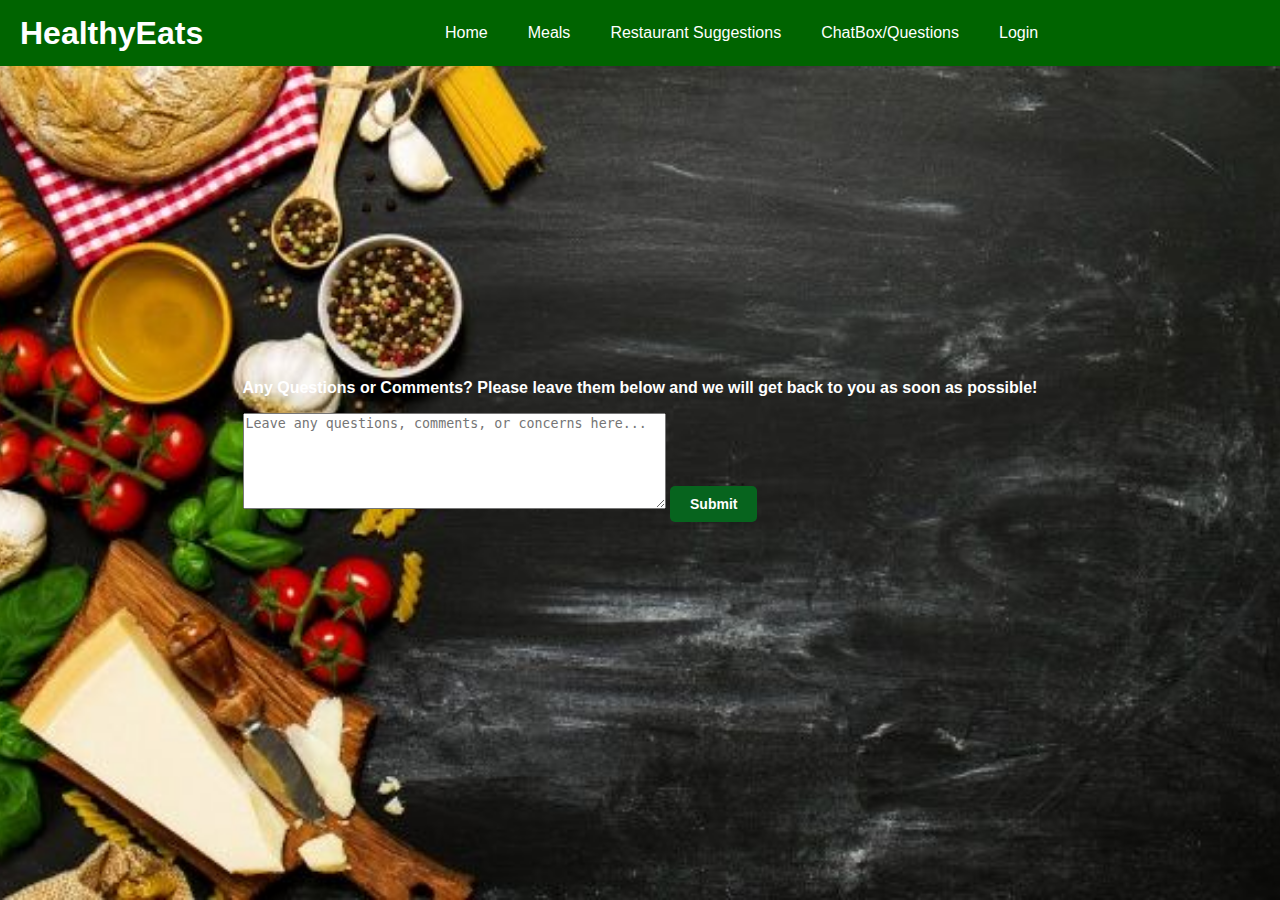
<file: chatbox.html>
<!DOCTYPE html>
<html lang="en">
<head>
    <meta charset="UTF-8">
    <meta name="viewport" content="width=device-width, initial-scale=1.0">
    <title>Chatbox</title>
    <link rel="stylesheet" href="styles.css">
    <script defer src="website.js"></script>
</head>
<body class="login-page">
    <nav class="title-bar">
         <a href="/" class="title-content">
            <h1>HealthyEats</h1>
        </a>
        <div class="navbar">
            <ul class="menu">
    <li><a href="index.html">Home</a></li>
    <li><a href="meals.html">Meals</a></li>
    <li><a href="suggestions.html">Restaurant Suggestions</a></li>
    <li><a href="chatbox.html">ChatBox/Questions</a></li>
    <li><a href="login.html">Login</a></li>
</ul>
        </div>
    </nav>
    <section id="questions">
        <p class="comments-text"><b>Any Questions or Comments? Please leave them below and we will get back to you as soon as possible!</b></p>
        <form action="/submit-question" method="post">
            <textarea id="questions" name="questions-asking" rows="6" cols="50" placeholder="Leave any questions, comments, or concerns here..."></textarea>
            <button type="submit" class="submit-button">Submit</button>
            <p id="Question successfully submitted, we will get back to you as soon as possible"></p> 
        </form>
    </section>
</body>
</html>
</file>
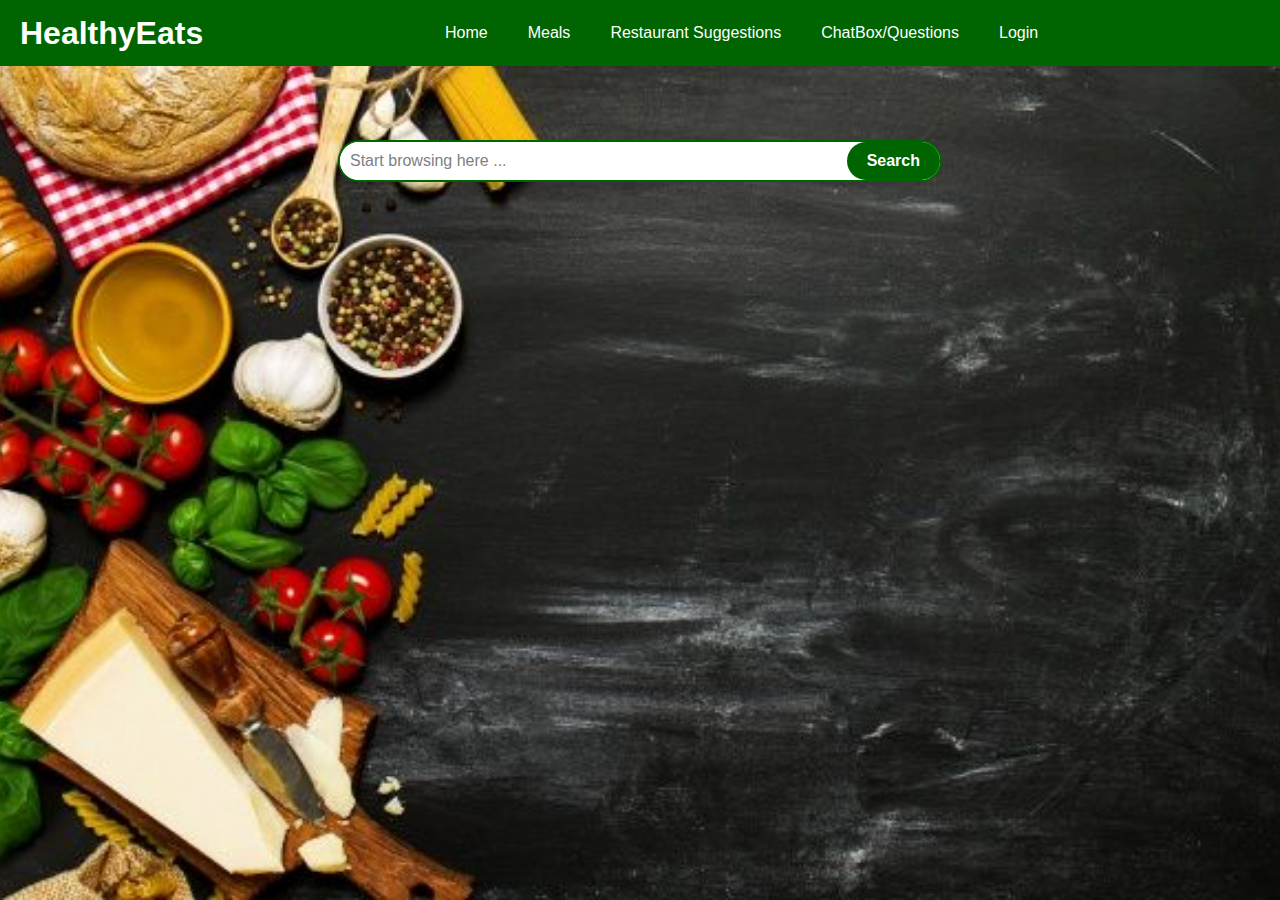
<file: displayrestaurants.html>
<!DOCTYPE html>
<html lang="en">
  <head>
    <meta charset="UTF-8" />
    <meta name="viewport" content="width=device-width, initial-scale=1.0" />
    <title>Restaurant Suggestions</title>
    <link rel="stylesheet" href="styles.css" />
  </head>
  <body class="meals-page">
    <nav class="title-bar">
      <a href="/" class="title-content">
        <h1>HealthyEats</h1>
      </a>
      <div class="navbar">
        <ul class="menu">
          <li><a href="index.html">Home</a></li>
          <li><a href="meals.html">Meals</a></li>
          <li><a href="suggestions.html">Restaurant Suggestions</a></li>
          <li><a href="chatbox.html">ChatBox/Questions</a></li>
          <li><a href="login.html">Login</a></li>
        </ul>
      </div>
    </nav>
    <div class="search-container">
      <form id="restaurant-form">
        <div id="restaurant-results"></div>
        <input
          type="text"
          id="restaurant-input"
          placeholder="Start browsing here ..." />
        <button id="restaurant-search-button" type="submit">Search</button>
      </form>
    </div>

    <!-- Search Results Section -->
    <div class="search-results">
      <!-- Restaurant Entries -->
      <div id="restaurant-results-container">
        <!-- Restaurant entries go here -->
      </div>
    </div>

    <div class="loader">
      <svg
        class="spinner"
        version="1.1"
        id="L9"
        xmlns="http://www.w3.org/2000/svg"
        xmlns:xlink="http://www.w3.org/1999/xlink"
        x="0px"
        y="0px"
        viewBox="0 0 100 100"
        enable-background="new 0 0 0 0"
        xml:space="preserve">
        <path
          fill="#fff"
          d="M73,50c0-12.7-10.3-23-23-23S27,37.3,27,50 M30.9,50c0-10.5,8.5-19.1,19.1-19.1S69.1,39.5,69.1,50">
          <animateTransform
            attributeName="transform"
            attributeType="XML"
            type="rotate"
            dur="1s"
            from="0 50 50"
            to="360 50 50"
            repeatCount="indefinite" />
        </path>
      </svg>
    </div>
    <script src="website.js"></script>
  </body>
</html>
</file>
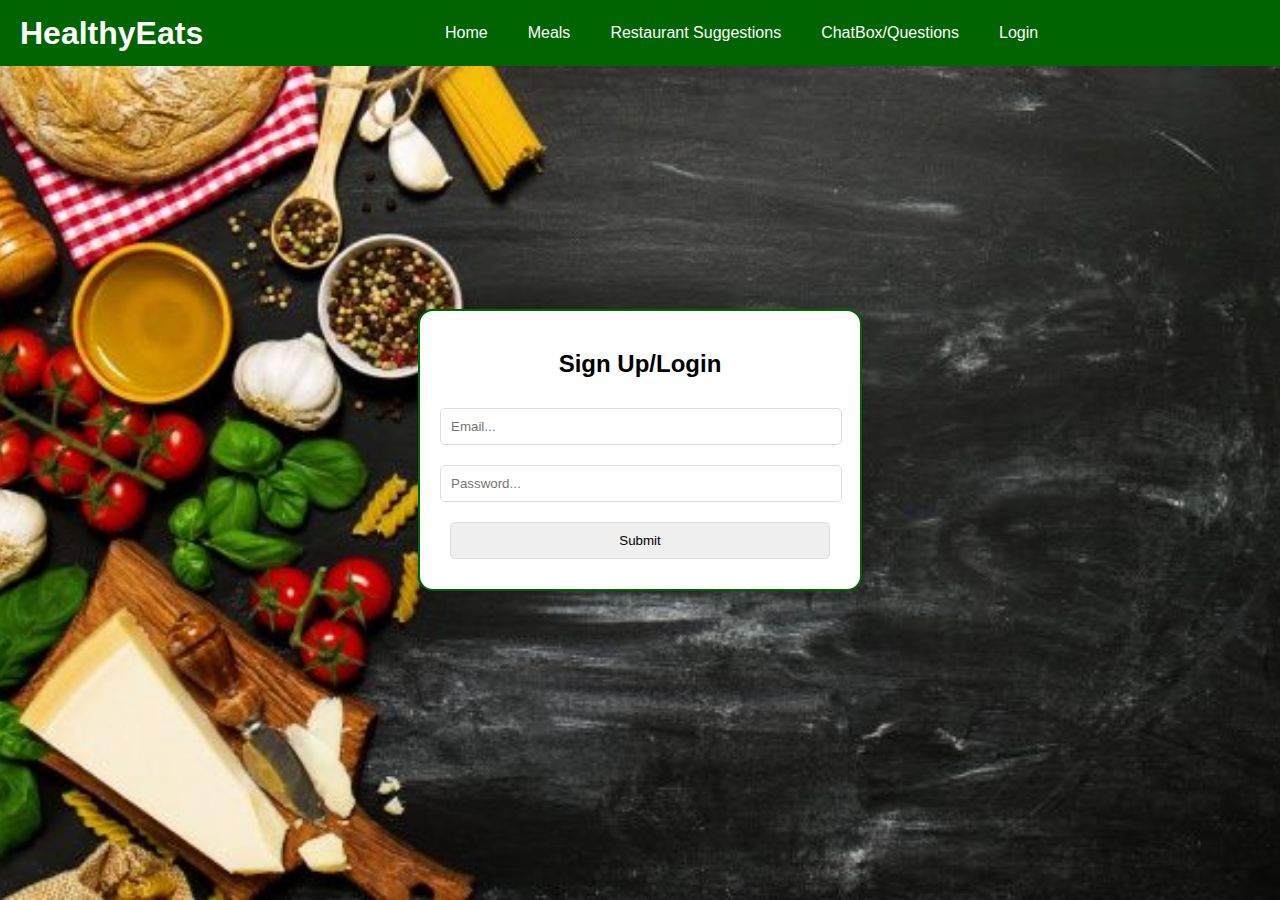
<file: login.html>
<!DOCTYPE html>
<html lang="en">
  <head>
    <meta charset="UTF-8" />
    <meta name="viewport" content="width=device-width, initial-scale=1.0" />
    <title>Login</title>
    <link rel="stylesheet" href="styles.css" />
  </head>
  <body class="login-page">
    <nav class="title-bar">
      <a href="/" class="title-content">
        <h1>HealthyEats</h1>
      </a>
      <div class="navbar">
        <ul class="menu">
          <li><a href="index.html">Home</a></li>
          <li><a href="meals.html">Meals</a></li>
          <li><a href="suggestions.html">Restaurant Suggestions</a></li>
          <li><a href="chatbox.html">ChatBox/Questions</a></li>
          <li><a href="login.html">Login</a></li>
        </ul>
      </div>
    </nav>
    <div class="login-box">
      <h2>Sign Up/Login</h2>
      <form method="post" id="login-form">
        <input type="email" name="email" id="email" placeholder="Email..." />
        <input
          type="password"
          name="password"
          id="password"
          placeholder="Password..." />
        <input type="submit" value="Submit" />
      </form>
    </div>

    <div class="loader">
      <svg
        class="spinner"
        version="1.1"
        id="L9"
        xmlns="http://www.w3.org/2000/svg"
        xmlns:xlink="http://www.w3.org/1999/xlink"
        x="0px"
        y="0px"
        viewBox="0 0 100 100"
        enable-background="new 0 0 0 0"
        xml:space="preserve">
        <path
          fill="#fff"
          d="M73,50c0-12.7-10.3-23-23-23S27,37.3,27,50 M30.9,50c0-10.5,8.5-19.1,19.1-19.1S69.1,39.5,69.1,50">
          <animateTransform
            attributeName="transform"
            attributeType="XML"
            type="rotate"
            dur="1s"
            from="0 50 50"
            to="360 50 50"
            repeatCount="indefinite" />
        </path>
      </svg>
    </div>
    <script src="website.js"></script>
  </body>
</html>
</file>
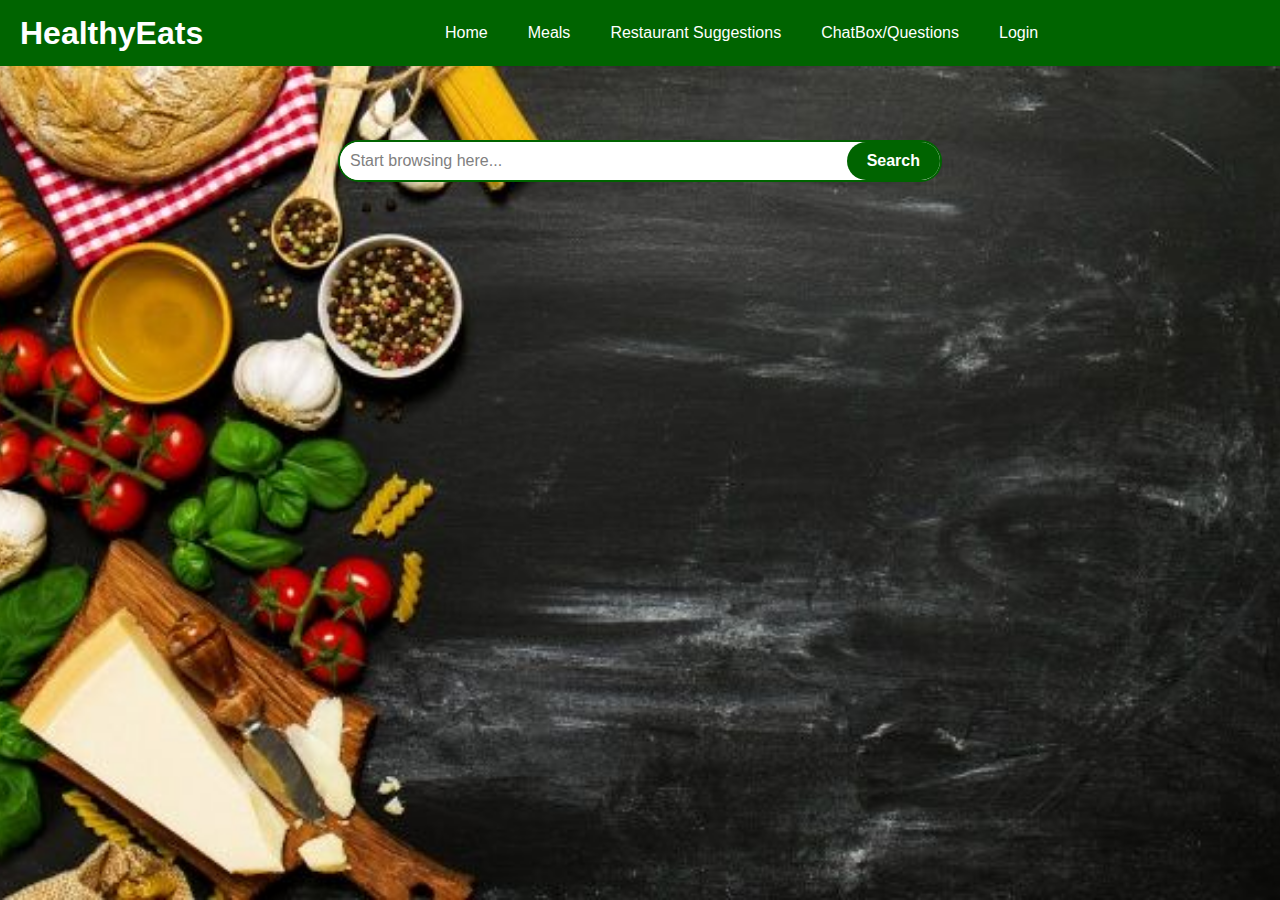
<file: meals.html>
<!DOCTYPE html>
<html lang="en">
  <head>
    <meta charset="UTF-8" />
    <meta name="viewport" content="width=device-width, initial-scale=1.0" />
    <title>Meals</title>
    <link rel="stylesheet" href="styles.css" />
  </head>
  <body class="meals-page">
    <nav class="title-bar">
      <a href="/" class="title-content">
        <h1>HealthyEats</h1>
      </a>
      <div class="navbar">
        <ul class="menu">
          <li><a href="index.html">Home</a></li>
          <li><a href="meals.html">Meals</a></li>
          <li><a href="suggestions.html">Restaurant Suggestions</a></li>
          <li><a href="chatbox.html">ChatBox/Questions</a></li>
          <li><a href="login.html">Login</a></li>
        </ul>
      </div>
    </nav>
    <div class="search-container">
      <form id="meal-form">
        <div id="meal-results"></div>
        <input type="text" id="Input" placeholder="Start browsing here..." />
        <button id="searchButton" type="submit">Search</button>
      </form>
    </div>

    <!-- Search Results Section -->
    <div class="search-results">
      <!-- Searched Meal -->

      <!-- <div class="meal-details">
                <h3 id="meal-name">Meal Name:</h3>
                <div id="meal-breakdown">
                    <h4>Nutritional Breakdown:</h4>
                    <ul>
                        <li>Calories: <span id="meal-calories">0</span> kcal</li>
                        <li>Carbohydrates: <span id="meal-carbohydrates">0</span> g</li>
                        <li>Fat: <span id="meal-fat">0</span> g</li>
                        <li>Protein: <span id="meal-protein">0</span> g</li>
                        <li>Sodium: <span id="meal-sodium">0</span> mg</li>
                        <li>Iron: <span id="meal-iron">0</span> mg</li>
                        <li>Cholesterol: <span id="meal-cholesterol">0</span> mg</li>
                    </ul>
                </div>
            </div> -->

      <!-- Alternative Meal -->
      <!-- <div class="meal-details">
                <h3 id="alternative-meal-name">Healthier alternative:</h3>
                <div id="alternative-meal-breakdown">
                    <h4>Nutritional Breakdown:</h4>
                    <ul>
                        <li>Calories: <span id="alternative-meal-calories">0</span> kcal</li>
                        <li>Carbohydrates: <span id="alternative-meal-carbohydrates">0</span> g</li>
                        <li>Fat: <span id="alternative-meal-fat">0</span> g</li>
                        <li>Protein: <span id="alternative-meal-protein">0</span> g</li>
                        <li>Sodium: <span id="alternative-meal-sodium">0</span> mg</li>
                        <li>Iron: <span id="alternative-meal-iron">0</span> mg</li>
                        <li>Cholesterol: <span id="alternative-meal-cholesterol">0</span> mg</li>
                    </ul>
                </div>
            </div> -->
    </div>

    <div class="loader">
      <svg
        class="spinner"
        version="1.1"
        id="L9"
        xmlns="http://www.w3.org/2000/svg"
        xmlns:xlink="http://www.w3.org/1999/xlink"
        x="0px"
        y="0px"
        viewBox="0 0 100 100"
        enable-background="new 0 0 0 0"
        xml:space="preserve">
        <path
          fill="#fff"
          d="M73,50c0-12.7-10.3-23-23-23S27,37.3,27,50 M30.9,50c0-10.5,8.5-19.1,19.1-19.1S69.1,39.5,69.1,50">
          <animateTransform
            attributeName="transform"
            attributeType="XML"
            type="rotate"
            dur="1s"
            from="0 50 50"
            to="360 50 50"
            repeatCount="indefinite" />
        </path>
      </svg>
    </div>
    <script src="website.js"></script>
  </body>
</html>
</file>
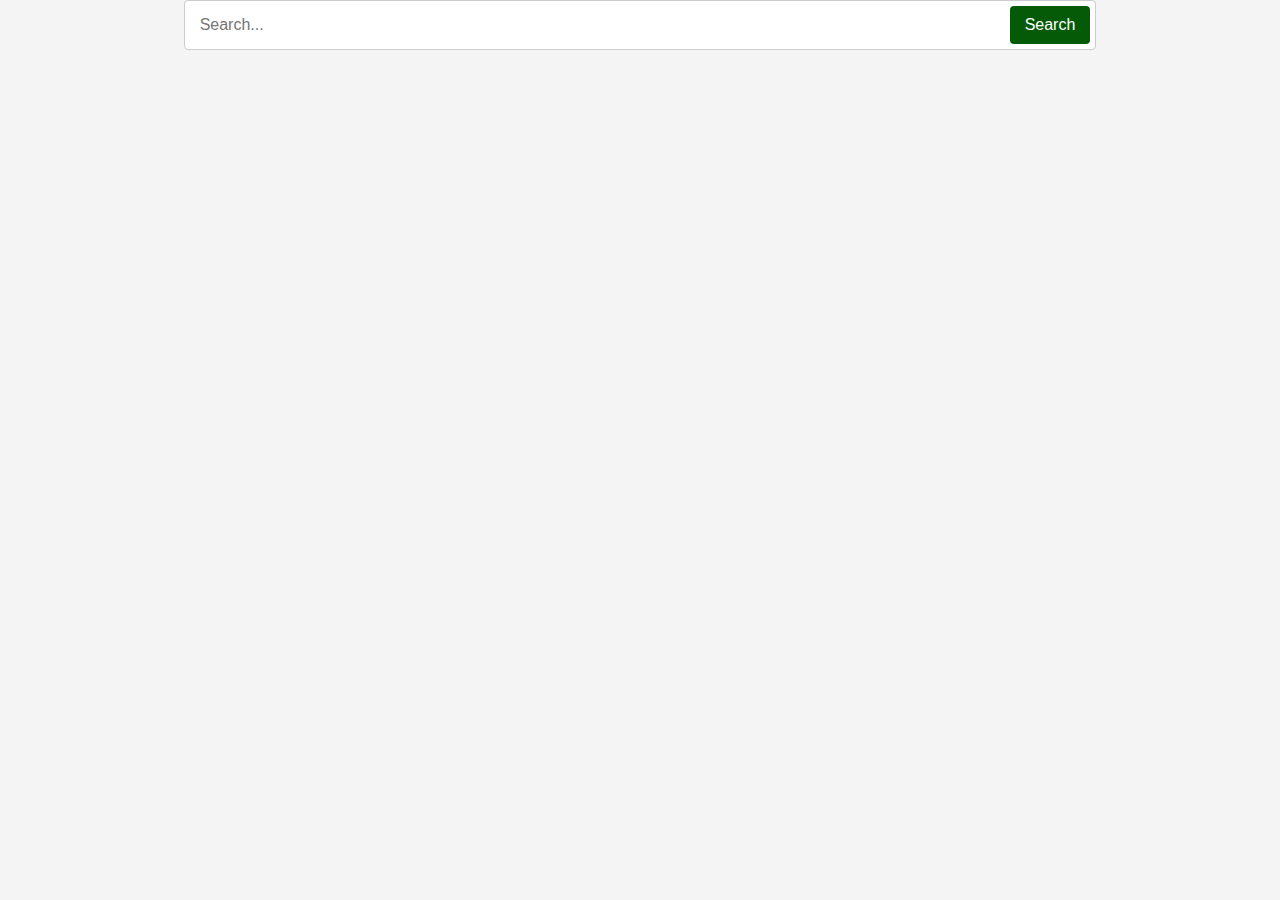
<file: searchbar.html>
<!DOCTYPE html>
<html lang="en">
  <head>
    <meta charset="UTF-8" />
    <meta name="viewport" content="width=device-width, initial-scale=1.0" />
    <title>Search Bar</title>
    <style>
      body {
        font-family: Arial, sans-serif;
        display: flex;
        justify-content: center;
        align-items: flex-start;
        height: 100vh;
        background-color: #f4f4f4;
        margin: 0;
      }
      .search-container {
        display: flex;
        align-items: center;
        border: 1px solid #ccc;
        border-radius: 4px;
        padding: 5px;
        background-color: #fff;
      }
      .search-container input[type='text'] {
        border: none;
        outline: none;
        padding: 10px;
        font-size: 16px;
        width: 800px;
      }
      .search-container button {
        background-color: #045a06;
        color: white;
        border: none;
        padding: 10px 15px;
        cursor: pointer;
        border-radius: 4px;
        font-size: 16px;
      }
      .search-container button:hover {
        background-color: #45a049;
      }
    </style>
  </head>
  <body>
    <div class="search-container">
      <input type="text" placeholder="Search..." />
      <button type="submit">Search</button>
    </div>
  </body>
</html>
</file>
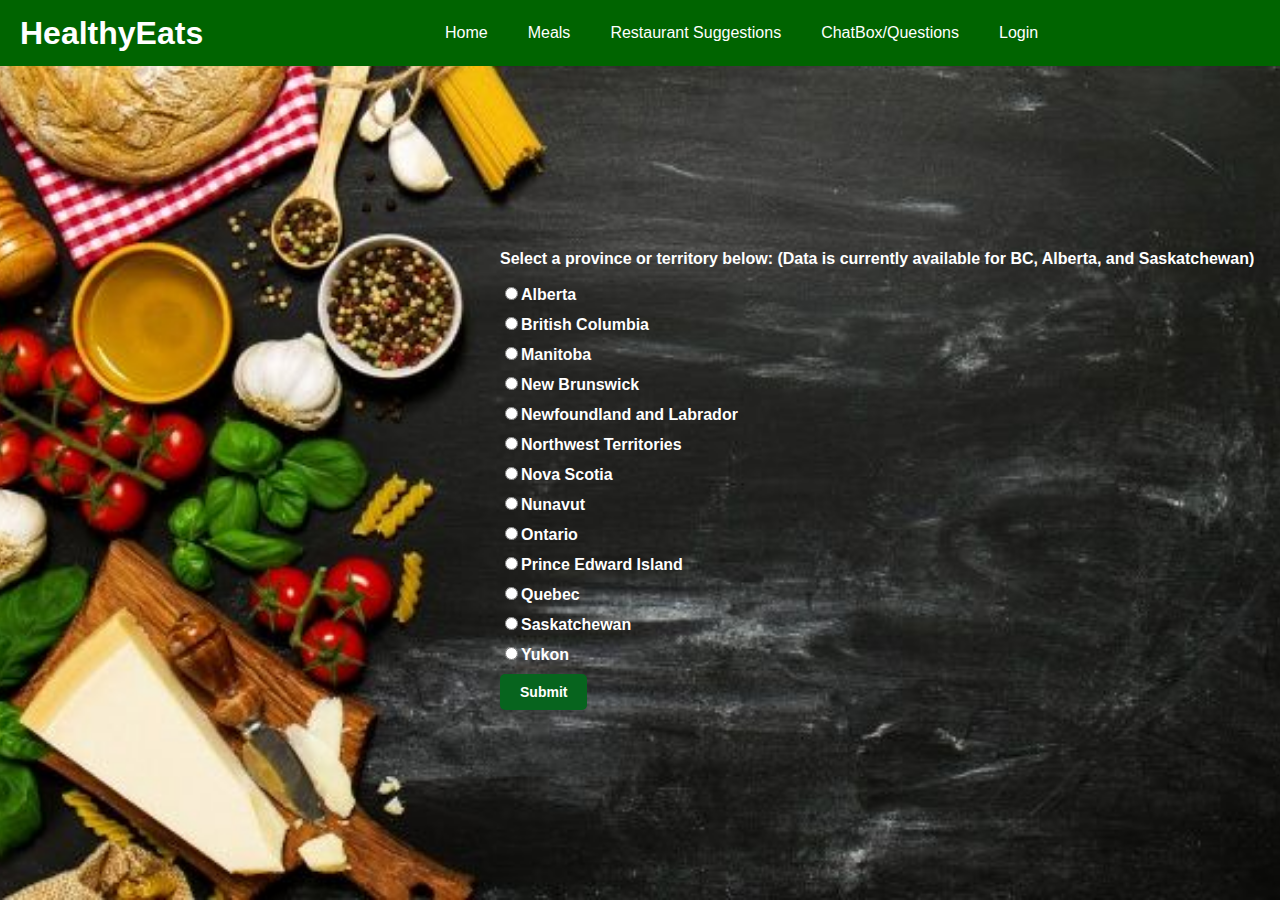
<file: suggestions.html>
<!DOCTYPE html>
<html lang="en">
<head>
    <meta charset="UTF-8">
    <meta name="viewport" content="width=device-width, initial-scale=1.0">
    <title>Restaurant Suggestions</title>
    <link rel="stylesheet" href="styles.css">
</head>
<body class="suggestions-page">
    <nav class="title-bar">
         <a href="/" class="title-content">
            <h1>HealthyEats</h1>
        </a>
        <div class="navbar">
            <ul class="menu">
    <li><a href="index.html">Home</a></li>
    <li><a href="meals.html">Meals</a></li>
    <li><a href="suggestions.html">Restaurant Suggestions</a></li>
    <li><a href="chatbox.html">ChatBox/Questions</a></li>
    <li><a href="login.html">Login</a></li>
</ul>
        </div>
    </nav>
    <section class="province-container">
        <p><b>Select a province or territory below: (Data is currently available for BC, Alberta, and Saskatchewan) </b></p>
        <form id="province-form" action="/submit-province" method="post">
            <ul class="province-list">
                <li><input type="radio" id="alberta" name="province" value="Alberta"><label for="alberta">Alberta</label></li>
                <li><input type="radio" id="british-columbia" name="province" value="British Columbia"><label for="british-columbia">British Columbia</label></li>
                <li><input type="radio" id="manitoba" name="province" value="Manitoba"><label for="manitoba">Manitoba</label></li>
                <li><input type="radio" id="new-brunswick" name="province" value="New Brunswick"><label for="new-brunswick">New Brunswick</label></li>
                <li><input type="radio" id="newfoundland-labrador" name="province" value="Newfoundland and Labrador"><label for="newfoundland-labrador">Newfoundland and Labrador</label></li>
                <li><input type="radio" id="northwest-territories" name="province" value="Northwest Territories"><label for="northwest-territories">Northwest Territories</label></li>
                <li><input type="radio" id="nova-scotia" name="province" value="Nova Scotia"><label for="nova-scotia">Nova Scotia</label></li>
                <li><input type="radio" id="nunavut" name="province" value="Nunavut"><label for="nunavut">Nunavut</label></li>
                <li><input type="radio" id="ontario" name="province" value="Ontario"><label for="ontario">Ontario</label></li>
                <li><input type="radio" id="prince-edward-island" name="province" value="Prince Edward Island"><label for="prince-edward-island">Prince Edward Island</label></li>
                <li><input type="radio" id="quebec" name="province" value="Quebec"><label for="quebec">Quebec</label></li>
                <li><input type="radio" id="saskatchewan" name="province" value="Saskatchewan"><label for="saskatchewan">Saskatchewan</label></li>
                <li><input type="radio" id="yukon" name="province" value="Yukon"><label for="yukon">Yukon</label></li>
            </ul>
            <button type="submit" class="submit-button">Submit</button>
        </form>
        <script>
            document.getElementById('province-form').addEventListener('submit', function(event) {
                event.preventDefault(); // Prevent the default form submission
                
                const selectedProvince = document.querySelector('input[name="province"]:checked');
                
                if (selectedProvince) {
                    const provinceValue = selectedProvince.value;
                    window.location.href = `displayrestaurants.html?province=${encodeURIComponent(provinceValue)}`;
                } else {
                    alert('Please select a province.');
                }
            });
        </script>
    </section>
</body>
</html>
</file>
<file: styles.css>
/* General  */
body {
  margin: 0;
  padding: 0;
  font-family: Arial, sans-serif;
  background-image: url('image/bgimage.jpg');
  background-size: cover;
  background-position: center;
  background-repeat: no-repeat;
}

a {
  text-decoration: none;
}
/* Title Bar Styles */
.title-bar {
  background-color: #006400; /* Dark green */
  padding: 10px 0;
  position: fixed;
  width: 100%;
  top: 0;
  z-index: 1000;
  display: flex;
  align-items: center; /* Align title and menu vertically */
  justify-content: space-between; /* Space out title and menu */
}

.title-content {
  margin-left: 20px; /*HealthyEats now more on the right side*/
}

.navbar {
  display: flex;
  flex: 1;
  justify-content: center; /* Center menu items */
}

.menu {
  list-style-type: none;
  margin: 0;
  padding: 0;
  display: flex;
}

.menu li {
  position: relative;
}

.menu li a {
  display: block;
  color: white;
  text-align: center;
  padding: 14px 20px;
  text-decoration: none;
  transition: background-color 0.3s ease;
}

/* Top Content Styles */
.top-content {
  background-image: url('images/bgimage.jpg');
  background-size: cover;
  background-position: center;
  background-repeat: no-repeat;
  background-attachment: fixed;
  height: 50vh;
  padding: 40px 20px;
  color: white;
  margin-top: 60px;
  display: flex;
  align-items: center;
  justify-content: center; /* Center the text horizontally */
  text-align: center;
  flex-direction: column;
}

.top-content h2 {
  font-size: 3rem;
  margin-bottom: 0;
  color: #60e360;
}

@media (min-width: 800px) {
  .top-content h2 {
    font-size: 4rem;
  }
}

.top-content p {
  margin-top: 20px;
  font-size: 18px;
  max-width: 400px;
}

/* Bottom Content Styles */
.bottom-content {
  background-color: #fff;
  padding: 20px;
  min-height: 50vh;
  display: flex;
  flex-direction: column;
  align-items: center; /* Center content horizontally */
}

/* About Box Styles */
.about-box {
  border: none;
  padding: 80px 20px 40px;
  max-width: 600px;
  text-align: center; /* Center text inside the box */
  margin: 0 auto 30px; /* Add space below the box */
  border-radius: 15px; /* Round edges */
}
.about-box p {
  width: 100%; /* Adjust this percentage to control the width of the paragraph */
  margin: 0 auto; /* Center-align the paragraph */
  text-align: justify; /* Justify text for a more extended appearance */
  line-height: 1.6; /* Increase line height for better readability */
}

/* General  */

/* Title Bar Styles */

.title-content h1 {
  color: white;
  font-weight: bold;
  margin: 0;
}

.menu {
  list-style-type: none;
  margin: 0;
  padding: 0;
  display: flex;
}

.menu li {
  position: relative;
}

.menu li a {
  display: block;
  color: white;
  text-align: center;
  padding: 14px 20px;
  text-decoration: none;
  transition: background-color 0.3s ease;
}

.menu li a:hover {
  color: #60e360; /* Slightly darker green */
}

/* Login Page Styles */
.login-page {
  background-image: url('images/bgimage.jpg');
  background-size: cover;
  background-position: center;
  background-repeat: no-repeat;
  height: 100vh;
  display: flex;
  justify-content: center;
  align-items: center;
  flex-direction: column;
}

.login-box {
  background-color: white;
  padding: 20px;
  border-radius: 15px; /* Rounded edges */
  border: 2px solid #006400; /* Dark green border */
  box-shadow: 0 4px 8px rgba(0, 0, 0, 0.1);
  max-width: 400px;
  width: 100%;
  text-align: center;
}

.login-box h2 {
  color: #000;
  font-weight: bold;
  margin-bottom: 20px;
}

.login-box input {
  width: calc(100% - 20px); /* Adjust width to fit inside the box */
  padding: 10px;
  margin: 10px 0;
  border: 1px solid #ddd;
  border-radius: 5px; /* Rounded edges */
}

.login-box button {
  width: 100%;
  padding: 10px;
  background-color: #006400; /* Dark green */
  color: white;
  border: none;
  border-radius: 5px; /* Rounded edges */
  cursor: pointer;
  font-weight: bold;
  margin-top: 10px;
  font-size: 16px; /* Adjust font size to match other buttons */
}

.login-box button:hover {
  background-color: #004d00; /* Slightly darker green */
}
/* Meals Page Styles */
.meals-page {
  background-image: url('images/bgimage.jpg'); /* Same background image as login page */
  background-size: cover;
  background-position: center;
  background-repeat: no-repeat;
  min-height: 100vh; /* Full viewport height */
  padding: 20px;
  box-sizing: border-box;
  display: flex;
  flex-direction: column;
  align-items: center;
}

.search-container {
  background-color: white;
  border: 2px solid #006400; /* Dark green border */
  border-radius: 24px; /* Rounded edges */
  width: 100%; /* Full width */
  max-width: 600px; /* Limit max size */
  box-shadow: 0 4px 8px rgba(0, 0, 0, 0.1); /* Optional: add shadow for a better look */
  margin-top: 120px; /* Moves the search bar down by approximately two lines */
  margin-bottom: 20px; /* Space below the search bar */
}

/* Add some space below the search container if needed */
.meals-page .content {
  width: 100%;
  max-width: 600px;
  text-align: center;
}

/* Profile Page Styles */
.profile-page {
  background-image: url('images/bgimage.jpg'); /* Use the same background image */
  background-size: cover;
  background-position: center;
  background-repeat: no-repeat;
  min-height: 100vh; /* Full viewport height */
  padding: 20px;
  box-sizing: border-box;
}

#profile {
  background-image: url('image/bgimage.jpg');
  background-size: cover;
  background-position: center;
  background-repeat: no-repeat;
  padding: 20px;
  border-radius: 15px;
  max-width: 600px;
  margin: 80px auto;
  box-shadow: 0 4px 8px rgba(0, 0, 0, 0.1);
}

#profile h4 {
  margin: 10px 0;
  font-weight: bold;
}

#profile input[type='text'],
#profile select,
#profile textarea {
  width: 100%;
  padding: 10px;
  margin-top: 5px;
  border: 1px solid #ddd;
  border-radius: 5px;
  box-sizing: border-box;
}

#profile button {
  background-color: #006400; /* Dark green */
  color: white;
  border: none;
  padding: 10px;
  border-radius: 5px;
  cursor: pointer;
  font-weight: bold;
}

#profile button:hover {
  background-color: #004d00; /* Slightly darker green */
}

/* Button Styles */
ch button {
  padding: 10px 20px;
  border: none;
  border-radius: 5px;
  font-weight: bold;
  cursor: pointer;
}

/* Grey Button */
.grey-button {
  background-color: #d3d3d3; /* Light grey */
  color: #000;
}

.grey-button:hover {
  background-color: #b0b0b0; /* Slightly darker grey */
}

/*consistent background style */
body.suggestions-page {
  background: url('images/bgimage.jpg') no-repeat center center fixed; /* Replace with your background image path */
  background-size: cover; /* Ensures the background covers the entire page */
  color: #333; /* Adjust text color if needed */
}

/* submit button on suggestions page*/
.submit-button {
  background-color: #07641e; /* Example green color, adjust as needed */
  color: white;
  border: none;
  padding: 10px 20px;
  font-size: 14px;
  cursor: pointer;
}

.province-container {
  color: white; /* Sets text color to white */
  font-weight: bold; /* Makes the text bold */
  margin-top: 250px;
  margin-left: 500px;
}

.province-list {
  color: white; /* Sets the text color to white */
  font-weight: bold; /* Makes the text bold */
  list-style-type: none; /* Removes bullet points from the list, if needed */
  padding: 0; /* Removes padding, if necessary */
  margin: 0; /* Removes margin, if necessary */
}

.province-list li {
  margin-bottom: 10px; /* Adds space between list items, if needed */
}

/* Chatbox Page Styles */
.login-page .comments-text {
  color: white; /* Sets text color to white */
  font-weight: bold; /* Makes the text bold */
}

.search-results {
  width: 100%;
  max-width: 800px;
  margin: 20px auto;
}

.meal-details {
  border: 2px solid #006400; /* Dark green border */
  border-radius: 15px;
  padding: 20px;
  background-color: #fff;
  box-shadow: 0 4px 8px rgba(0, 0, 0, 0.1);
  margin-bottom: 20px;
  text-align: center;
}

.meal-details img {
  width: 100%; /* Adjust width as needed */
  max-width: 300px; /* Limit max width */
  border-radius: 15px;
}

.meal-details h3,
.meal-details h4 {
  color: #006400; /* Dark green color for headings */
}

.meal-details ul {
  list-style-type: none;
  padding: 0;
  margin: 0;
}

.meal-details ul li {
  margin-bottom: 10px;
  font-size: 16px; /* Adjust font size if needed */
}

.meal-details span {
  font-weight: bold; /* Make the values bold */
}
/* Login Page Styles */
.login-page {
  background-image: url('images/bgimage.jpg');
  background-size: cover;
  background-position: center;
  background-repeat: no-repeat;
  height: 100vh;
  display: flex;
  justify-content: center;
  align-items: center;
  flex-direction: column;
}

.login-box {
  background-color: white;
  padding: 20px;
  border-radius: 15px; /* Rounded edges */
  border: 2px solid #006400; /* Dark green border */
  box-shadow: 0 4px 8px rgba(0, 0, 0, 0.1);
  max-width: 400px;
  width: 100%;
  text-align: center;
}

.login-box h2 {
  color: #000;
  font-weight: bold;
  margin-bottom: 20px;
}

.login-box input[type='text'],
.login-box input[type='password'] {
  width: calc(100% - 20px); /* Adjust width to fit inside the box */
  padding: 10px;
  margin: 10px 0;
  border: 1px solid #ddd;
  border-radius: 5px; /* Rounded edges */
}

.login-box button {
  width: 100%;
  padding: 10px;
  background-color: #006400; /* Dark green */
  color: white;
  border: none;
  border-radius: 5px; /* Rounded edges */
  cursor: pointer;
  font-weight: bold;
  margin-top: 10px;
  font-size: 16px; /* Adjust font size to match other buttons */
}

.login-box button:hover {
  background-color: #004d00; /* Slightly darker green */
}
/* Display Restaurant Suggestions Page*/
.meals-page {
  background-image: url('images/bgimage.jpg'); /* Same background image as login page */
  background-size: cover;
  background-position: center;
  background-repeat: no-repeat;
  min-height: 100vh; /* Full viewport height */
  padding: 20px;
  box-sizing: border-box;
  display: flex;
  flex-direction: column;
  align-items: center;
}
.search-container form {
  display: flex;
}
.search-container input[type='text'] {
  flex-grow: 1;
  border: none;
  padding: 10px;
  font-size: 16px;
  border-radius: 24px; /* Match the rounded edges of the container */
  flex: 1; /* Allows the input to take up remaining space */
  outline: none; /* Remove the default focus outline */
  margin-right: 10px; /* Add space between input and button */
  box-shadow: none;
}

.search-container input[type='text']::placeholder {
  color: #808080; /* Ensure placeholder text is visible */
}

.search-container button {
  background-color: #006400; /* Dark green */
  color: white;
  border: none;
  padding: 10px 20px;
  border-radius: 24px; /* Match the rounded edges of the container */
  cursor: pointer;
  font-size: 16px;
}

.search-container button:hover {
  background-color: #004d00; /* Slightly darker green */
}

/* Add some space below the search container if needed */
.meals-page .content {
  width: 100%;
  max-width: 600px;
  text-align: center;
}

/* Profile Page Styles */
.profile-page {
  background-image: url('images/bgimage.jpg'); /* Use the same background image */
  background-size: cover;
  background-position: center;
  background-repeat: no-repeat;
  min-height: 100vh; /* Full viewport height */
  padding: 20px;
  box-sizing: border-box;
}

#profile {
  background-image: url('image/bgimage.jpg');
  background-size: cover;
  background-position: center;
  background-repeat: no-repeat;
  padding: 20px;
  border-radius: 15px;
  max-width: 600px;
  margin: 80px auto;
  box-shadow: 0 4px 8px rgba(0, 0, 0, 0.1);
}

#profile h4 {
  margin: 10px 0;
  font-weight: bold;
}

#profile input[type='text'],
#profile select,
#profile textarea {
  width: 100%;
  padding: 10px;
  margin-top: 5px;
  border: 1px solid #ddd;
  border-radius: 5px;
  box-sizing: border-box;
}

#profile button {
  background-color: #006400; /* Dark green */
  color: white;
  border: none;
  padding: 10px;
  border-radius: 5px;
  cursor: pointer;
  font-weight: bold;
}

#profile button:hover {
  background-color: #004d00; /* Slightly darker green */
}

/* Button Styles */
button {
  padding: 10px 20px;
  border: none;
  border-radius: 5px;
  font-weight: bold;
  cursor: pointer;
}

/* Grey Button */
.grey-button {
  background-color: #d3d3d3; /* Light grey */
  color: #000;
}

.grey-button:hover {
  background-color: #b0b0b0; /* Slightly darker grey */
}

/*consistent background style */
body.suggestions-page {
  background: url('images/bgimage.jpg') no-repeat center center fixed; /* Replace with your background image path */
  background-size: cover; /* Ensures the background covers the entire page */
  color: #333; /* Adjust text color if needed */
}

/* submit button on suggestions page*/
.submit-button {
  background-color: #07641e; /* Example green color, adjust as needed */
  color: white;
  border: none;
  padding: 10px 20px;
  font-size: 14px;
  cursor: pointer;
}

.province-container {
  color: white; /* Sets text color to white */
  font-weight: bold; /* Makes the text bold */
  margin-top: 250px;
  margin-left: 500px;
}

.province-list {
  color: white; /* Sets the text color to white */
  font-weight: bold; /* Makes the text bold */
  list-style-type: none; /* Removes bullet points from the list, if needed */
  padding: 0; /* Removes padding, if necessary */
  margin: 0; /* Removes margin, if necessary */
}

.province-list li {
  margin-bottom: 10px; /* Adds space between list items, if needed */
}

/* Chatbox Page Styles */
.login-page .comments-text {
  color: white; /* Sets text color to white */
  font-weight: bold; /* Makes the text bold */
}

.search-results {
  width: 100%;
  max-width: 800px;
  margin: 20px auto;
}

/* Meal Cards Container */
.meal-cards-container {
  display: flex;
  flex-wrap: wrap; /* Allows the cards to wrap to the next line if there are too many */
  gap: 20px; /* Adds space between the cards */
  justify-content: center; /* Centers the cards horizontally */
}

/* Meal Card Styles */
.meal-card {
  border: 2px solid #006400; /* Dark green border */
  border-radius: 15px;
  padding: 10px;
  background-color: #fff;
  box-shadow: 0 4px 8px rgba(0, 0, 0, 0.1);
  max-width: 250px; /* Limit max width of each card */
  text-align: center;
  display: flex;
  flex-direction: column;
  align-items: center;
}

.meal-card img {
  width: 100%; /* Ensure image takes full width of the card */
  height: auto; /* Maintain aspect ratio */
  max-height: 150px; /* Limit height of the image */
  object-fit: cover; /* Ensure the image covers the area without stretching */
  border: 2px solid green; /* Green border */
  border-radius: 10px; /* Rounded edges */
}

.meal-card .caption {
  margin-top: 10px; /* Space between image and caption */
}

/* Ensure container for food images is styled appropriately */
.image-container {
  width: 100%; /* Full width of the site */
  display: flex; /* Use flexbox to align images horizontally */
  justify-content: space-around; /* Space images evenly */
  flex-wrap: wrap; /* Allow images to wrap onto multiple lines if necessary */
  gap: 20px; /* Space between images */
  margin-top: 20px; /* Add some space at the top */
}

/* Style each food item as a card */
.image-container div {
  display: flex;
  flex-direction: column;
  align-items: center; /* Center align items horizontally */
  width: 250px; /* Fixed width for all images */
  border: 2px solid #006400; /* Dark green border */
  border-radius: 15px; /* Rounded corners */
  padding: 0; /* No extra padding inside the card */
  background-color: #fff; /* White background for the card */
  box-shadow: 0 4px 8px rgba(0, 0, 0, 0.1); /* Add shadow for better look */
  text-align: center; /* Center text inside the card */
  overflow: hidden; /* Ensure the image does not overflow the card */
}

.image-container img {
  width: 100%; /* Make the image fill the width of its container */
  height: 100%; /* Make the image fill the height of its container */
  object-fit: cover; /* Ensure the image covers the container, cropping as needed */
  border-radius: 15px; /* Rounded corners for images */
}

.image-caption {
  text-align: center; /* Center the caption */
  font-weight: bold;
  margin-top: 10px; /* Space between image and caption */
  font-size: 14px; /* Adjust font size if needed */
  color: #333; /* Adjust text color if needed */
}
/* Restaurant Card Styles */
.restaurant-card {
  border: 2px solid #006400; /* Dark green border */
  border-radius: 15px; /* Curved edges */
  padding: 20px;
  background-color: #fff; /* White background */
  box-shadow: 0 4px 8px rgba(0, 0, 0, 0.1); /* Shadow for better look */
  margin-bottom: 20px;
  text-align: center;
  max-width: 400px; /* Limit the width of each card */
  margin: 10px auto; /* Center card horizontally */
}

.restaurant-card h2 {
  color: #006400; /* Dark green color for the name */
  margin: 0;
}

.restaurant-card p,
.restaurant-card a {
  color: #333; /* Dark color for text */
  margin: 5px 0;
}

.restaurant-card a {
  text-decoration: none; /* Remove underline from links */
  font-weight: bold;
}

.restaurant-card a:hover {
  color: #006400; /* Dark green color on hover */
}

.restaurant-card .restaurant-image {
  width: 100%; /* Make the image fill the width of its container */
  max-height: 250px; /* Limit height of the image */
  object-fit: cover; /* Ensure the image covers the container */
  border-radius: 10px; /* Curved edges for the image */
  margin-top: 10px; /* Space between details and image */
}

.loader {
  justify-content: center;
  align-items: center;
  width: 100%;
  display: none;
  position: absolute;
  inset: 0;
  background: #0000008c;
  transition: all 300ms ease-in-out;
}
svg.spinner {
  width: 100px;
  height: 100px;
  margin: 20px;
  display: inline-block;
  stroke: white;
}
</file>
